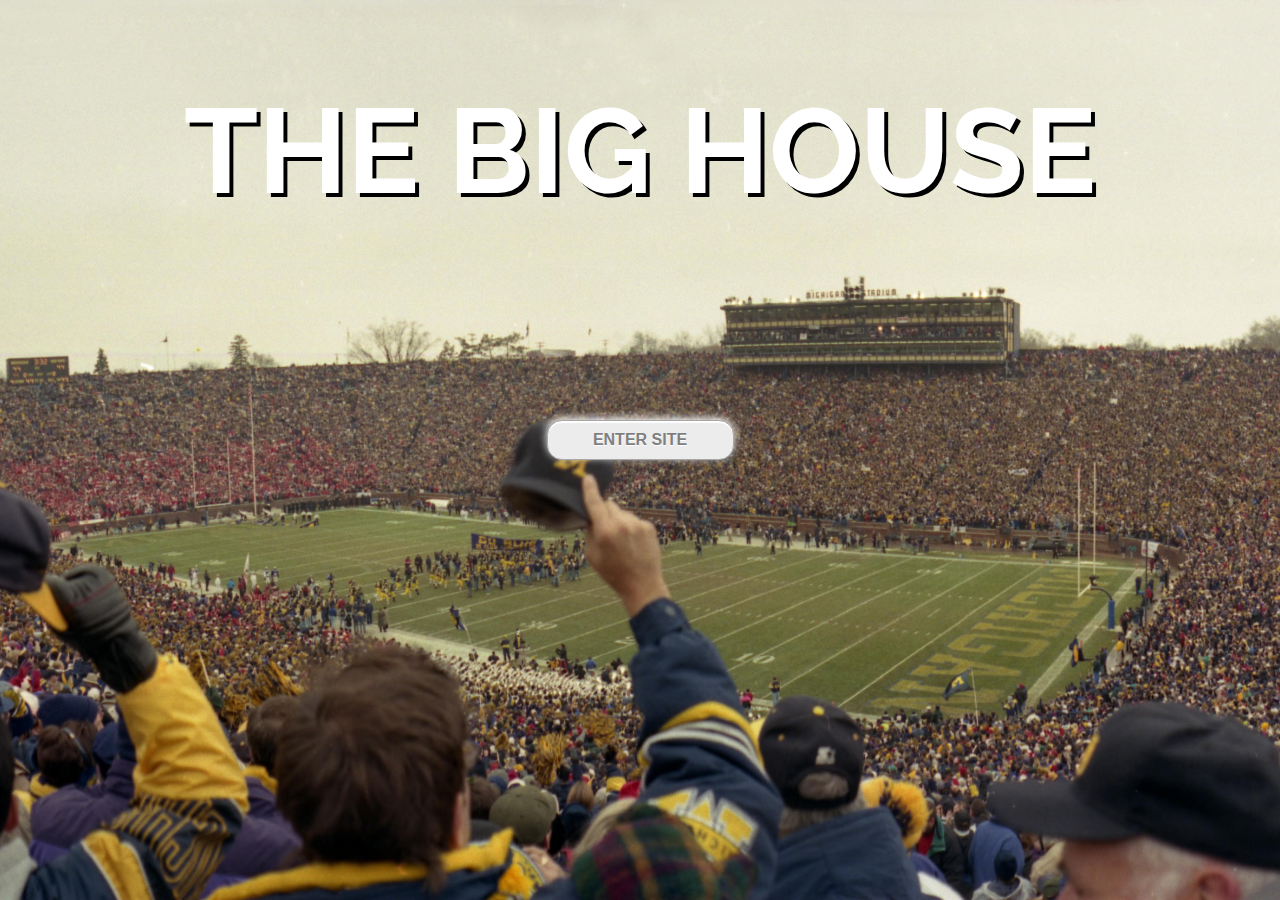
<file: index.html>
<!Doctype HTML>
<html>
<head>
  <title> The Big House </title>
  <meta charset="utf-8">
  <meta name="viewport" content="width=device-width, initial-scale=1">
  <link rel="stylesheet" href="css/stylesheet.css">
  <link rel="icon" type="image/ico" href="img/film.png">

</head>
<body style = "background-image: url('img/bighaus.jpg')">


  <div align = "center">
    <h1 class = "title">THE BIG HOUSE</h1>
  </div>
  <br>
  <div style = "text-align: center">
      <a href="home.html" class="button">ENTER SITE</a>
  </div>

</body>
</html>
</file>
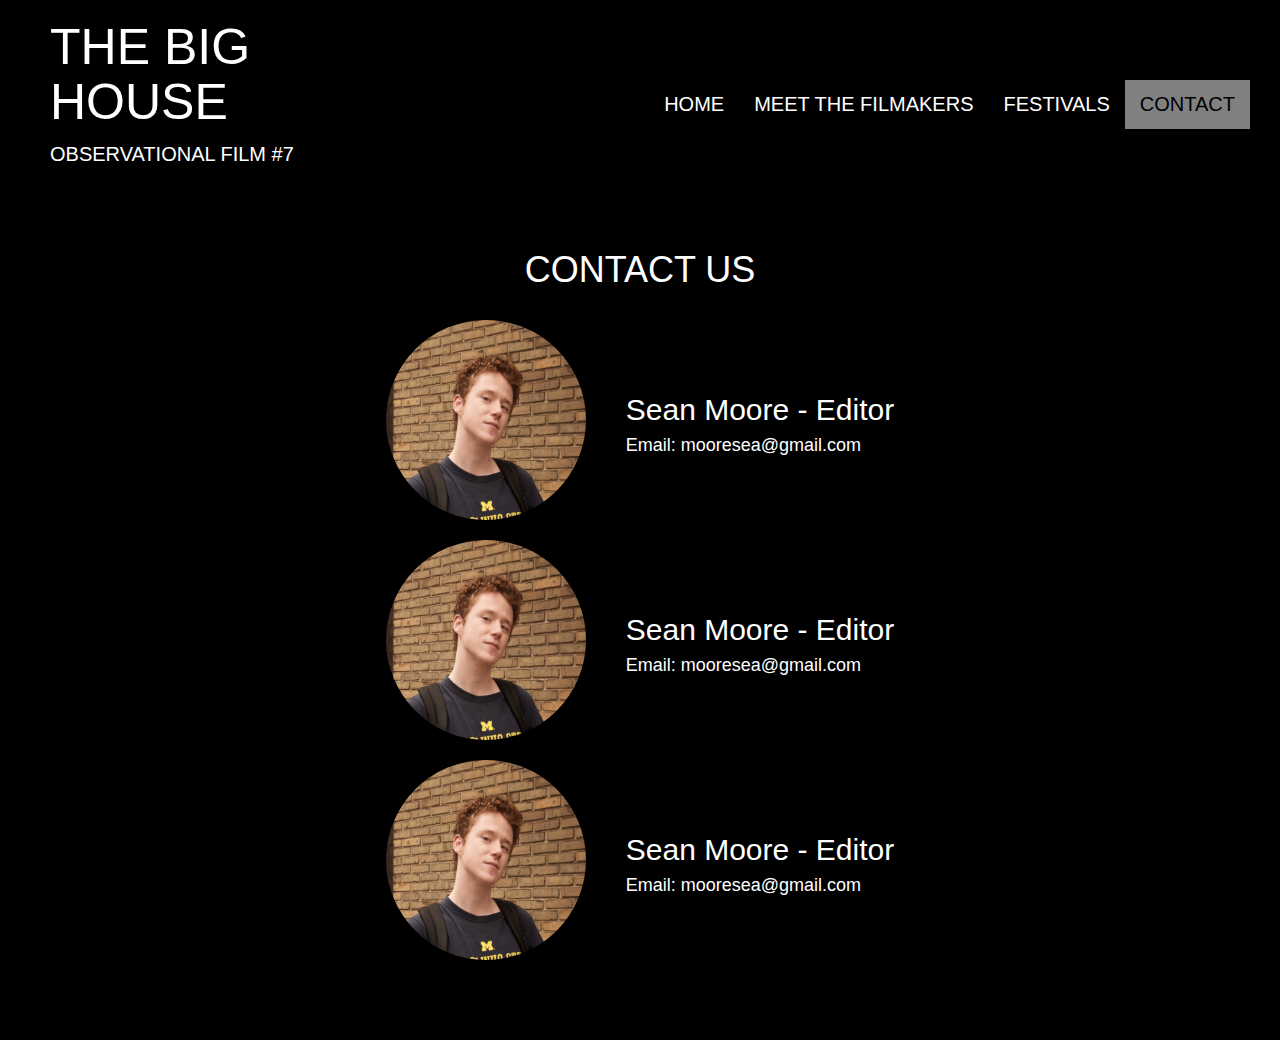
<file: contact.html>
<!Doctype HTML>
<html>
<head>
  <title> Contact </title>
  <meta charset="utf-8">
  <meta name="viewport" content="width=device-width, initial-scale=1">
  <link rel="stylesheet" href="css/stylesheet.css">
  <link rel="stylesheet" href="https://maxcdn.bootstrapcdn.com/bootstrap/3.3.7/css/bootstrap.min.css">
  <link rel="icon" type="image/ico" href="img/film.png">
  <script src="https://ajax.googleapis.com/ajax/libs/jquery/3.1.1/jquery.min.js"></script>
  <script src="https://maxcdn.bootstrapcdn.com/bootstrap/3.3.7/js/bootstrap.min.js"></script>

</head>
<body style = "background-color: black">
    <div id = "landing">
      <div class="navbar-header" style = "padding-left: 50px">
        <h1 style = "font-size: 50px; text-decoration: none; color: white;">THE BIG<br>HOUSE</h1>
        <p style = "color:white; font-size: 20px"> OBSERVATIONAL FILM #7 </p>
      </div>

      <div align = "right" style = "padding-right: 30px">
        <br><br><br><br>
          <ul class = "nav">
            <li><a href="#" class = "active">CONTACT</a></li>
            <li><a href="festivals.html">FESTIVALS</a></li>
            <li><a href="crew.html">MEET THE FILMAKERS</a></li>
            <li><a href="home.html">HOME</a></li>
          </ul>
      </div>
    </div>



    <div>
      <br><br>
      <h1 style = "text-align: center; color: #fff"> CONTACT US</h1>
    </div>

    <div id = "contact">
      <table align = "center">
        <tr>
          <td><a href= "mailto:mooresea@umich.edu"><img src = "img/sean.jpg" class = "crewimg" width = 200px height = 200px></img></a></td>
          <td style = "padding-left: 40px">
            <h2> Sean Moore - Editor </h2>
            <h4> Email: mooresea@gmail.com </h4>
          </td>
        </tr>
      </table>
    </div>

    <div id = "contact">
      <table align = "center">
        <tr>
          <td><a href= "mailto:mooresea@umich.edu"><img src = "img/sean.jpg" class = "crewimg" width = 200px height = 200px></img></a></td>
          <td style = "padding-left: 40px">
            <h2> Sean Moore - Editor </h2>
            <h4> Email: mooresea@gmail.com </h4>
          </td>
        </tr>
      </table>
    </div>

    <div id = "contact">
      <table align = "center">
        <tr>
          <td><a href= "mailto:mooresea@umich.edu"><img src = "img/sean.jpg" class = "crewimg" width = 200px height = 200px></img></a></td>
          <td style = "padding-left: 40px">
            <h2> Sean Moore - Editor </h2>
            <h4> Email: mooresea@gmail.com </h4>
          </td>
        </tr>
      </table>
    </div>
    <br><br><br><br>

</body>
</html>
</file>
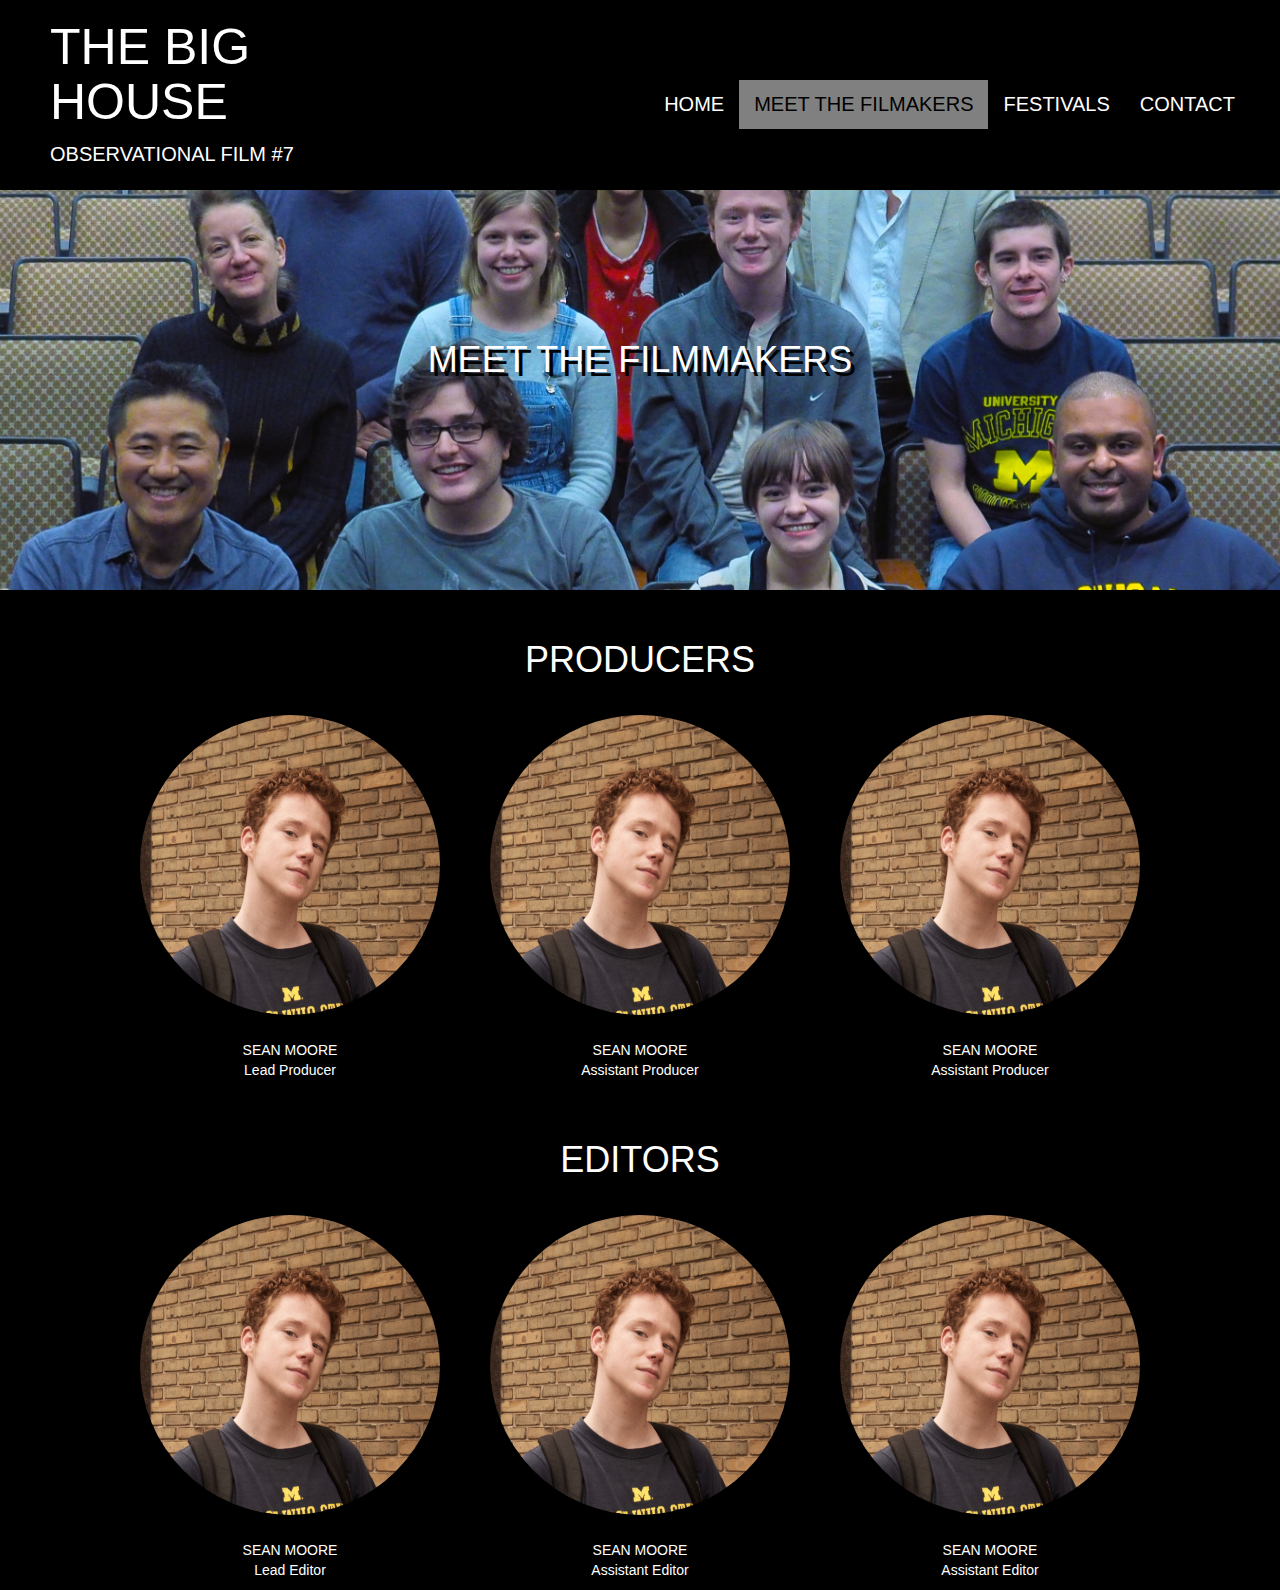
<file: crew.html>
<!Doctype HTML>
<html>
<head>
  <title> Meet The Filmakers </title>
  <meta charset="utf-8">
  <meta name="viewport" content="width=device-width, initial-scale=1">
  <link rel="stylesheet" href="css/stylesheet.css">
  <link rel="stylesheet" href="https://maxcdn.bootstrapcdn.com/bootstrap/3.3.7/css/bootstrap.min.css">
  <link rel="icon" type="image/ico" href="img/film.png">
  <script src="https://ajax.googleapis.com/ajax/libs/jquery/3.1.1/jquery.min.js"></script>
  <script src="https://maxcdn.bootstrapcdn.com/bootstrap/3.3.7/js/bootstrap.min.js"></script>

</head>
<body style = "background-color: black">
    <div id = "landing">
      <div class="navbar-header" style = "padding-left: 50px">
        <h1 style = "font-size: 50px; text-decoration: none; color: white;">THE BIG<br>HOUSE</h1>
        <p style = "color:white; font-size: 20px"> OBSERVATIONAL FILM #7 </p>
      </div>

      <div align = "right" style = "padding-right: 30px">
        <br><br><br><br>
          <ul class = "nav">
            <li><a href="contact.html">CONTACT</a></li>
            <li><a href="festivals.html">FESTIVALS</a></li>
            <li><a href="#" class = "active">MEET THE FILMAKERS</a></li>
            <li><a href="home.html">HOME</a></li>
          </ul>
      </div>
    </div>

    <div id = "crewhome" style = "background-image: url(img/crew.jpg)">
      <br><br><br><br><br><br>
      <h1 style = "text-align: center; text-shadow: 4px 4px black;">MEET THE FILMMAKERS<h1>
    </div>

    <div id = "producers">
        <h1 style = "text-align: center"> PRODUCERS </h1>
        <table align = "center" style = "text-align: center">
          <tr>
            <td style = "padding: 25px"><img src = "img/sean.jpg" class = "crewimg" width = 300px height = 300px></img></td>
            <td style = "padding: 25px"><img src = "img/sean.jpg" class = "crewimg" width = 300px height = 300px></img></td>
            <td style = "padding: 25px"><img src = "img/sean.jpg" class = "crewimg" width = 300px height = 300px></img></td>
          </tr>
          <tr>
            <td>SEAN MOORE</td>
            <td>SEAN MOORE</td>
            <td>SEAN MOORE</td>
          </tr>
          <tr>
            <td>Lead Producer</td>
            <td>Assistant Producer</td>
            <td>Assistant Producer</td>
          </tr>
        </table>
    </div>

    <div id = "producers">
        <h1 style = "text-align: center"> EDITORS</h1>
        <table align = "center" style = "text-align: center">
          <tr>
            <td style = "padding: 25px"><img src = "img/sean.jpg" class = "crewimg" width = 300px height = 300px></img></td>
            <td style = "padding: 25px"><img src = "img/sean.jpg" class = "crewimg" width = 300px height = 300px></img></td>
            <td style = "padding: 25px"><img src = "img/sean.jpg" class = "crewimg" width = 300px height = 300px></img></td>
          </tr>
          <tr>
            <td>SEAN MOORE</td>
            <td>SEAN MOORE</td>
            <td>SEAN MOORE</td>
          </tr>
          <tr>
            <td>Lead Editor</td>
            <td>Assistant Editor</td>
            <td>Assistant Editor</td>
          </tr>
        </table>
    </div>


</body>
</html>
</file>
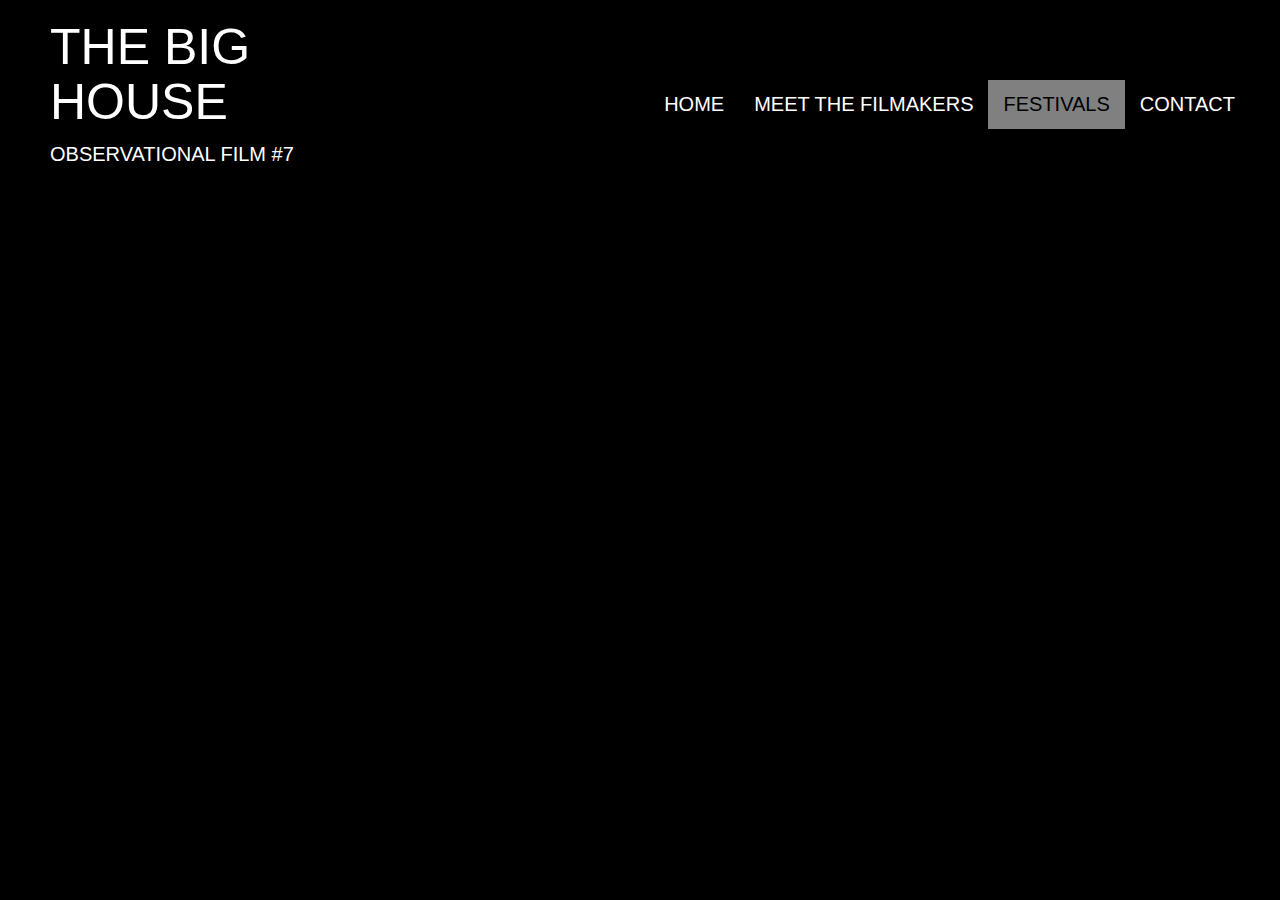
<file: festivals.html>
<!Doctype HTML>
<html>
<head>
  <title> Festivals </title>
  <meta charset="utf-8">
  <meta name="viewport" content="width=device-width, initial-scale=1">
  <link rel="stylesheet" href="css/stylesheet.css">
  <link rel="stylesheet" href="https://maxcdn.bootstrapcdn.com/bootstrap/3.3.7/css/bootstrap.min.css">
  <link rel="icon" type="image/ico" href="img/film.png">
  <script src="https://ajax.googleapis.com/ajax/libs/jquery/3.1.1/jquery.min.js"></script>
  <script src="https://maxcdn.bootstrapcdn.com/bootstrap/3.3.7/js/bootstrap.min.js"></script>

</head>
<body style = "background-color: black">
    <div id = "landing">
      <div class="navbar-header" style = "padding-left: 50px">
        <h1 style = "font-size: 50px; text-decoration: none; color: white;">THE BIG<br>HOUSE</h1>
        <p style = "color:white; font-size: 20px"> OBSERVATIONAL FILM #7 </p>
      </div>

      <div align = "right" style = "padding-right: 30px">
        <br><br><br><br>
          <ul class = "nav">
            <li><a href="contact.html">CONTACT</a></li>
            <li><a href="#" class = "active">FESTIVALS</a></li>
            <li><a href="crew.html">MEET THE FILMAKERS</a></li>
            <li><a href="home.html">HOME</a></li>
          </ul>
      </div>
    </div>





</body>
</html>
</file>
<file: css/stylesheet.css>
@import url('https://fonts.googleapis.com/css?family=Raleway');

body{
  background-color: black;
  -moz-background-size: cover;
  -webkit-background-size: cover;
  background-size: cover;
  background-position: top center !important;
  background-repeat: no-repeat !important;
  background-attachment: fixed;
}
#crewhome{
  -moz-background-size: cover;
  -webkit-background-size: cover;
  background-size: cover;
  background-position: top center !important;
  background-repeat: no-repeat !important;
  background-attachment: fixed;
  background-image: url("img/crew.jpg");
  padding-top:10px;
  height:400px;
  color: #fff;
  background-color: black;
}

#landing {height:190px;background-color: black;}
#section1 {padding-top:50px;height:500px;color: #fff; background-color: black;}
#section2 {padding-top:50px;height:200px;width:800px;color: #fff; background-color: black;}
#producers {padding-top:30px;height:500px;color: #fff; background-color: black;}
#contact {padding-top:20px;height:220px;color: #fff; background-color: black;}

h1.title {
  color: white;
  font-family: 'Raleway', sans-serif;
  font-size:120px;
  text-shadow: 4px 4px black;
}
img.crewimg{
  border-radius: 50%;
}

ul {
    list-style-type: none;
    margin: 0;
    padding: 0;
    overflow: hidden;
}

li {
    float: right;
}

li a {
    display: block;
    color: white;
    text-align: center;
    font-size: 20px;
    padding: 20px;
    text-decoration: none;
}

li a.active {
    background-color:white;
    color: black;
    opacity: 0.5;
}

li a:hover {
    background-color: #111111;
    color:black;
}
@import url(http://netdna.bootstrapcdn.com/font-awesome/2.0/css/font-awesome.css);

a.button{
  background: #ECECEC;
  border-radius: 15px;
  padding: 10px 20px;
  display: block;
  font-family: arial;
  font-weight: bold;
  color:#7f7f7f;
  text-decoration: none;
  text-shadow:0px 1px 0px #fff;
  border:1px solid #a7a7a7;
  width: 145px;
  margin:0px auto;
  margin-top:100px;
  box-shadow: 0px 2px 1px white inset, 0px -2px 8px white, 0px 2px 5px rgba(0, 0, 0, 0.1), 0px 8px 10px rgba(0, 0, 0, 0.1);
  -webkit-transition:box-shadow 0.5s;
}
a.button i{
  float: right;
  margin-top: 2px;
}
a.button:hover{
  box-shadow: 0px 2px 1px white inset, 0px -2px 20px white, 0px 2px 5px rgba(0, 0, 0, 0.1), 0px 8px 10px rgba(0, 0, 0, 0.1);
}
a.button:active{
  box-shadow: 0px 1px 2px rgba(0, 0, 0, 0.5) inset, 0px -2px 20px white, 0px 1px 5px rgba(0, 0, 0, 0.1), 0px 2px 10px rgba(0, 0, 0, 0.1);
  background:-webkit-linear-gradient(top, #d1d1d1 0%,#ECECEC 100%);
}
</file>
